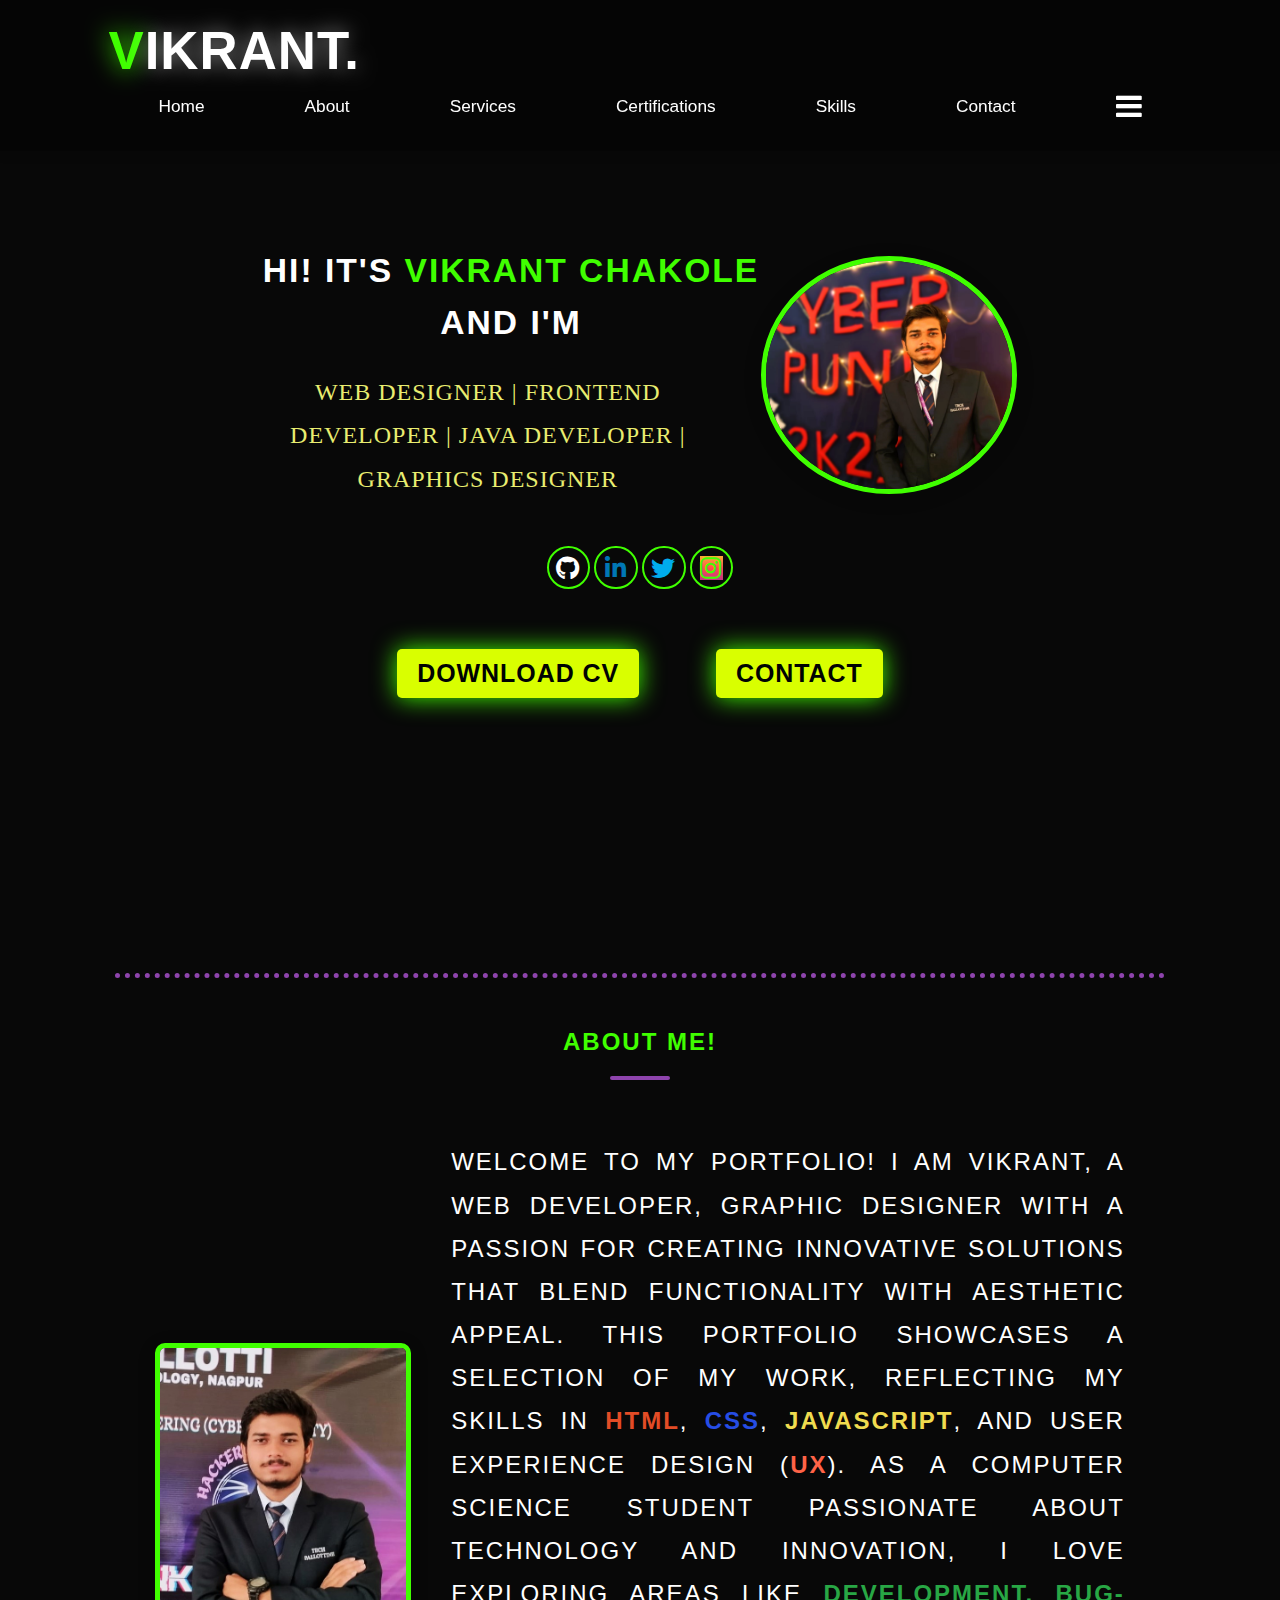
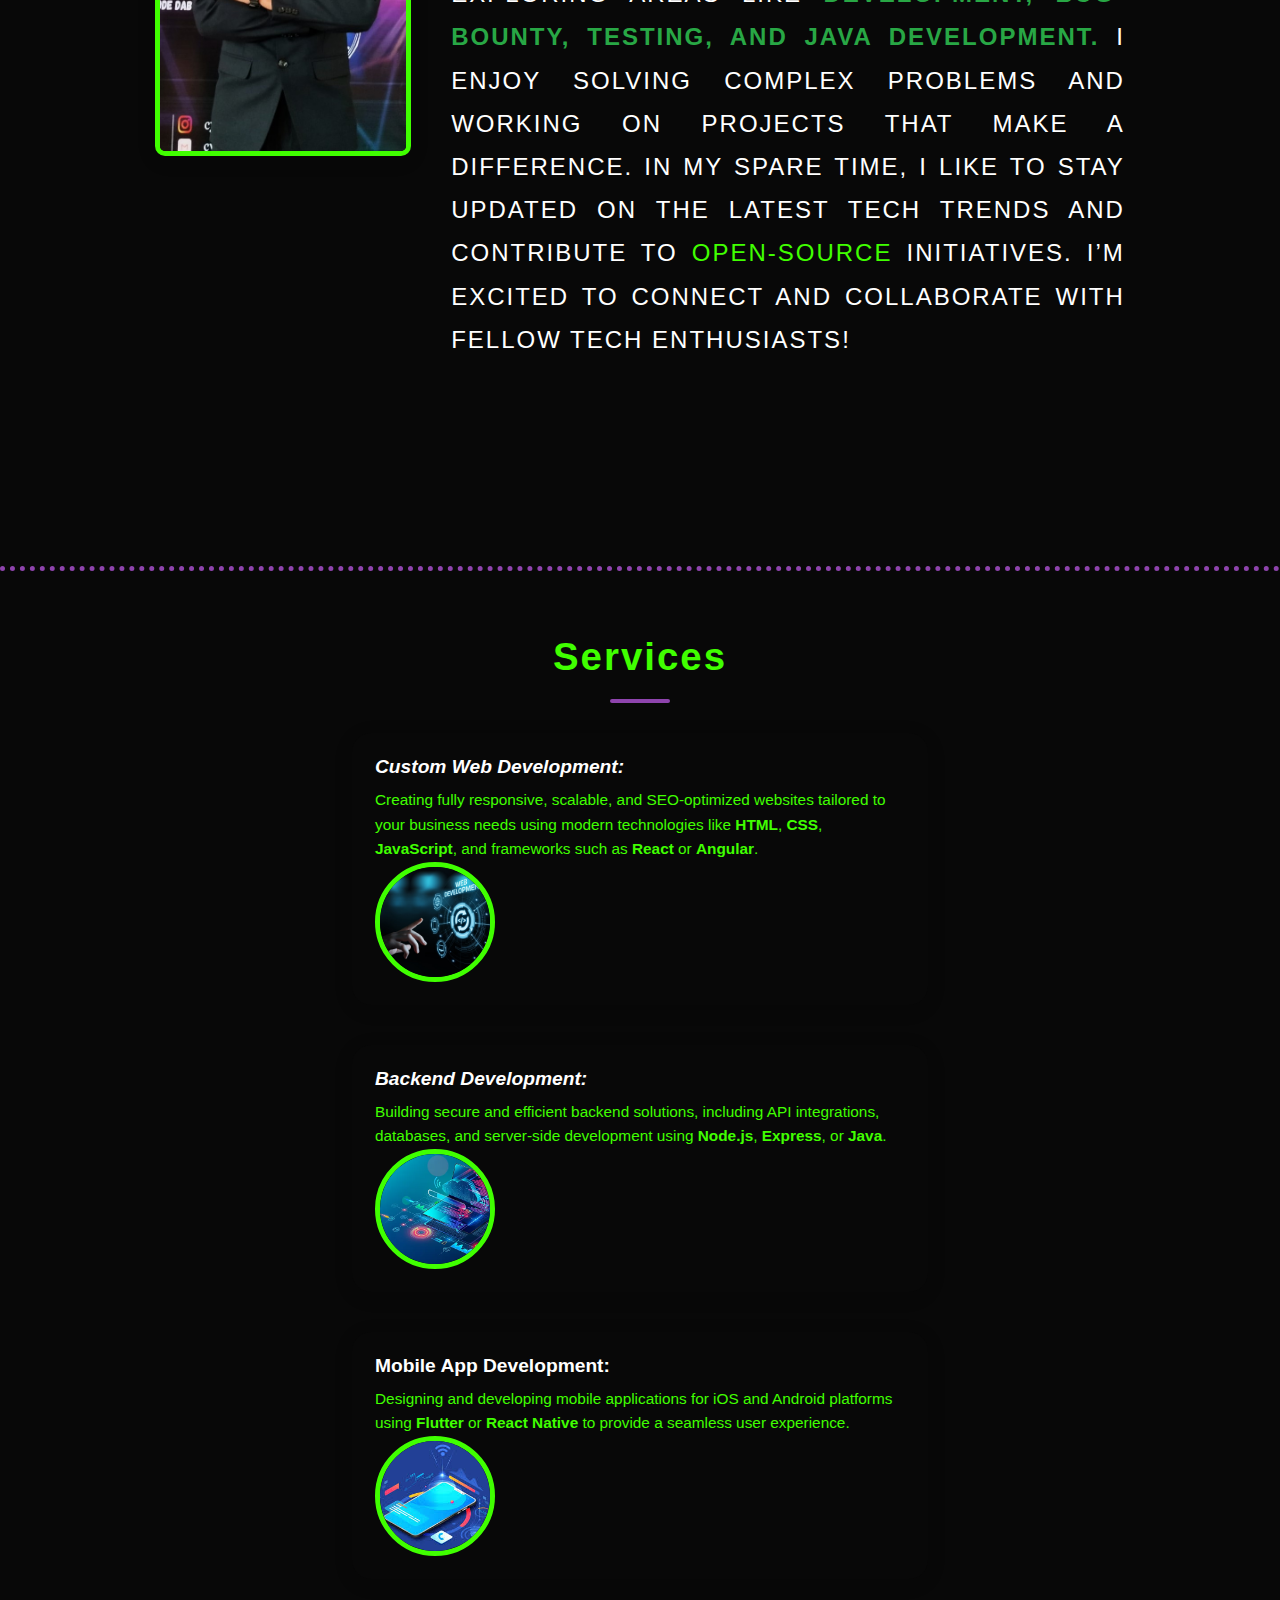
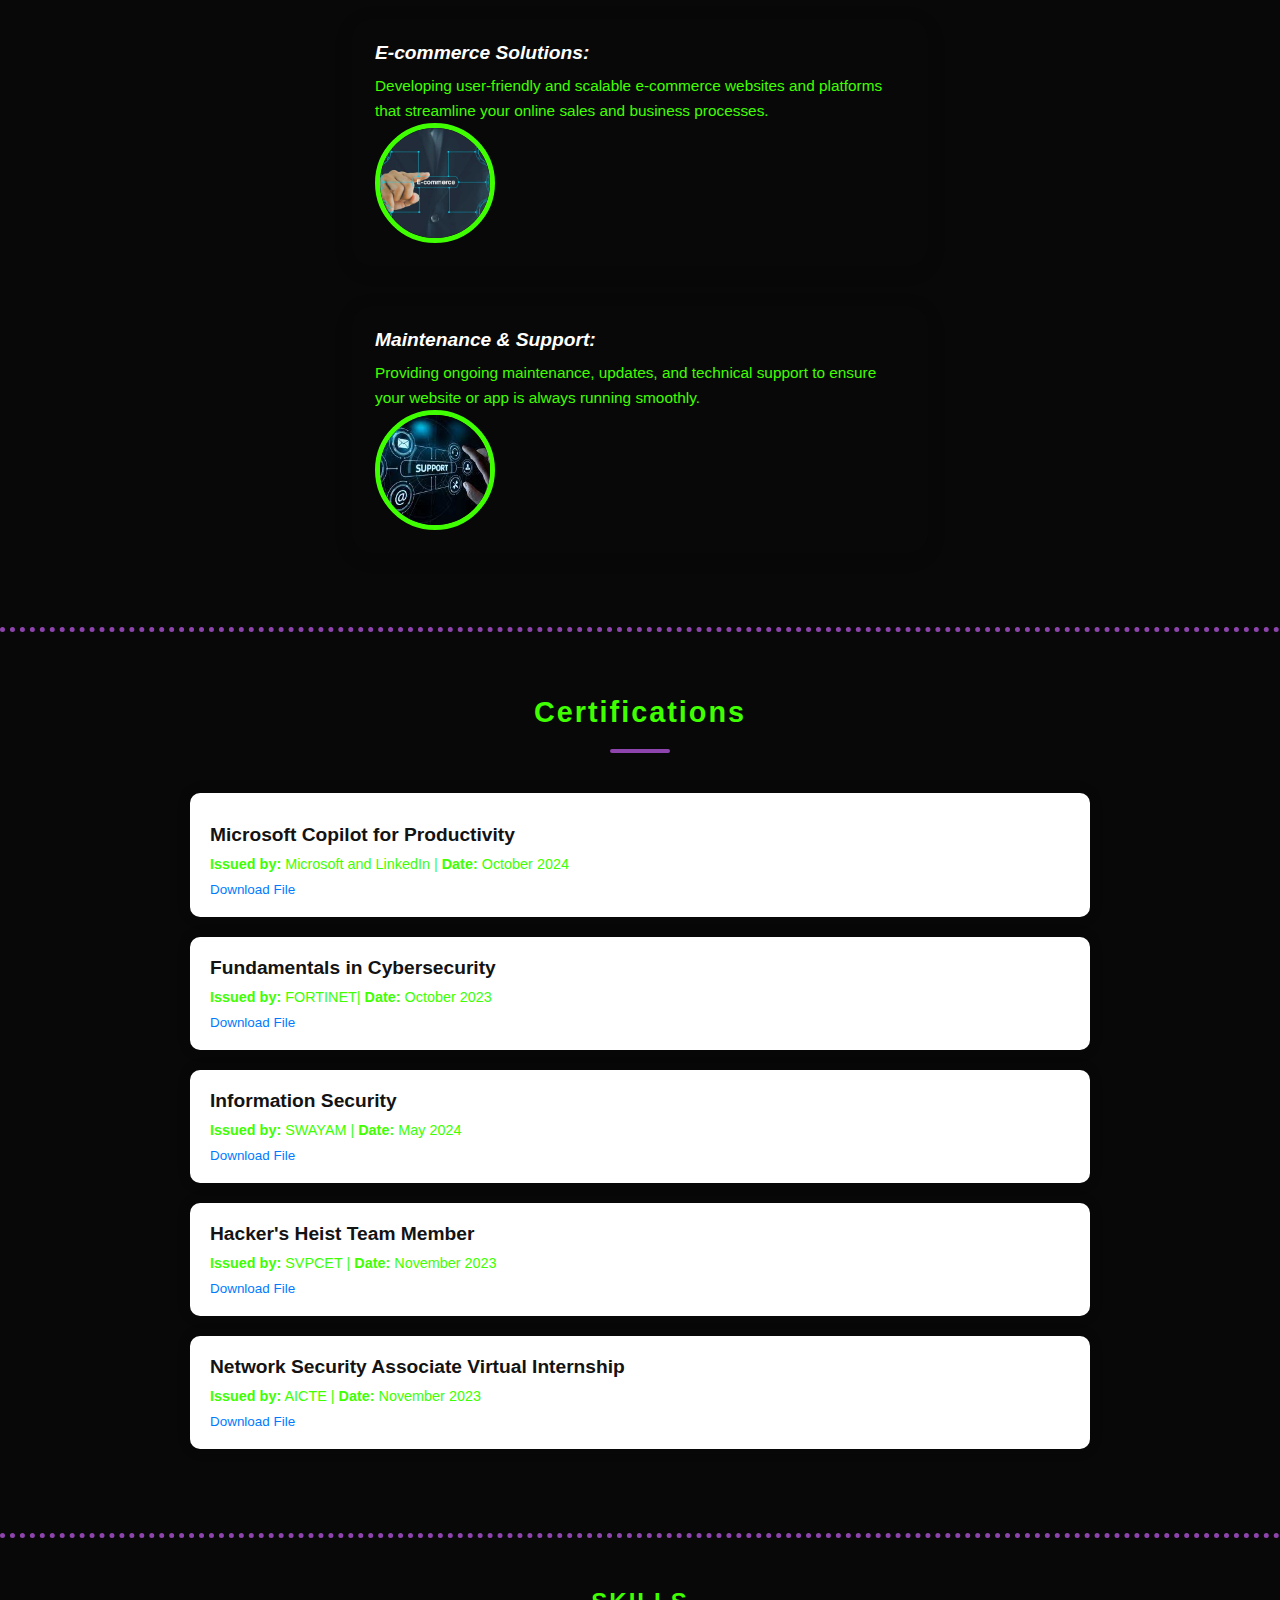
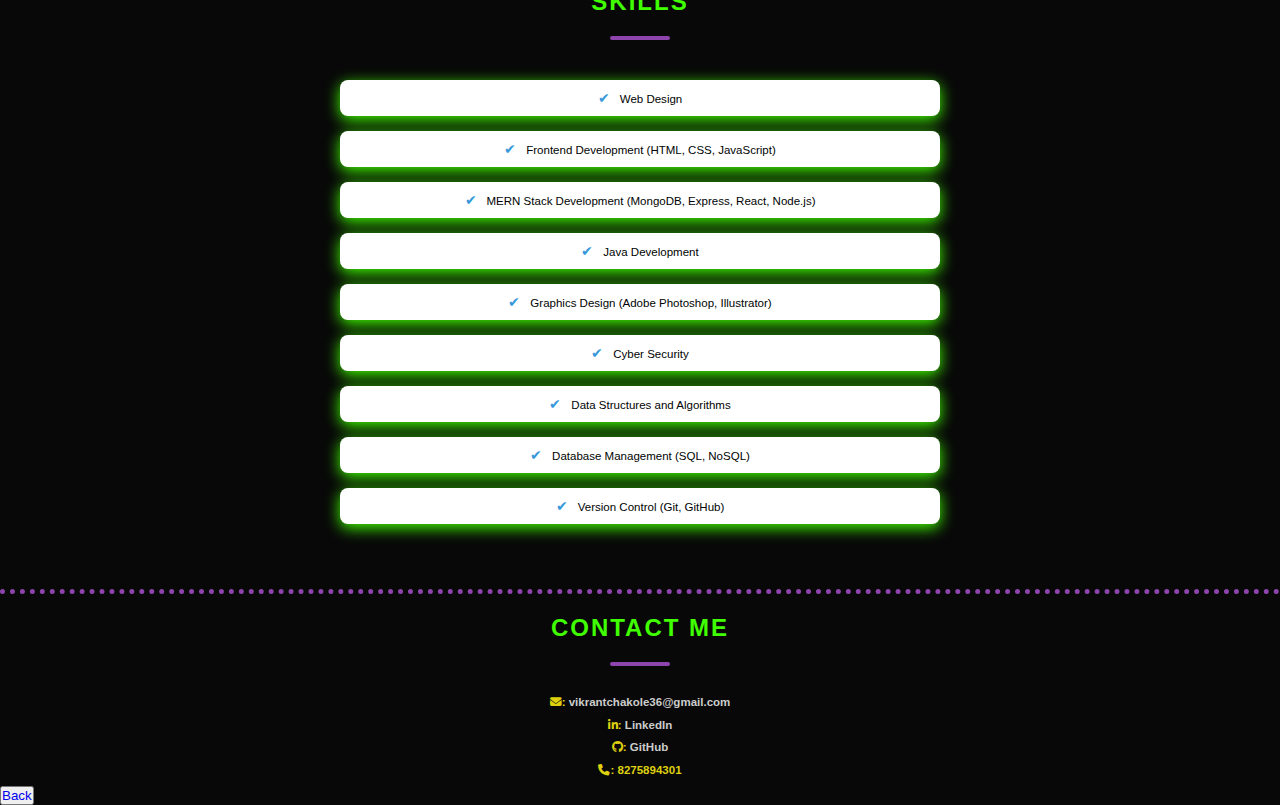
<file: index.html>
<!DOCTYPE html>
<html lang="en">
<head>
    <meta charset="UTF-8">
    <meta name="viewport" content="width=device-width, initial-scale=1.0">
    <link rel="stylesheet" type="text/css" href="style.css">
    <link rel="stylesheet" href="https://cdnjs.cloudflare.com/ajax/libs/font-awesome/6.6.0/css/all.min.css">
    <link rel="stylesheet" href="https://cdnjs.cloudflare.com/ajax/libs/font-awesome/4.7.0/css/font-awesome.min.css">
    <script src="script.js"></script>
    <title>Portfolio</title>
</head>
<body>
<header class="header">
    <div class="container">
        <div class="logo"><span>V</span>ikrant.</div>

        <nav>
            <ul class="navlist">
                <li><a href="#home">Home</a></li>
                <li><a href="#about">About</a></li>
                <li><a href="#services">Services</a></li>
                <li><a href="#certifications">Certifications</a></li>
                <li><a href="#skills">Skills</a></li>
                <li><a href="#contact">Contact</a></li>

            </ul>
            <div class="menu-icon">
                <i class="fa fa-bars" onclick="toggleMenu()"></i>
            </div>

        </nav>
    </div>
</header>
<main>
    <section class="home" id="home">
       <div class="home-content">
           <div class="content">
            <table>
                <tr>
                    <td>
                         <h2>Hi! It's <strong>VIKRANT CHAKOLE</strong></h2>
                         <h3>AND I'M</h3>
                          <p>Web Designer | Frontend Developer | Java Developer | Graphics Designer</p>
                    </td>

                    <div class="profile">
                           <td>
                              <img src="Photos/Photo.jpg" alt="Vikrant Chakole's photo" class="profile-img">
                          </td>
                     </div>

                </tr>

           </table>
    </div>

           <div class="social-icons">
               <a href="https://github.com/VIKRANT4301/Vikrantcha.git"><i class="fa-brands fa-github"></i></a>
               <a href="https://www.linkedin.com/in/vikrant-chakole-a063a0269/"><i class="fab fa-linkedin-in"></i></a>
               <a href="https://x.com/VChakole2032"><i class="fa-brands fa-twitter"></i></a>
               <a href="https://www.instagram.com/vikrantchakole_32?igsh=Ym53b3NqNDRlN2tw"><i class="fa-brands fa-instagram"></i></a>
           </div>

           <div class="btn-group">
               <a href="File/Resume.html" class="btn">Download CV</a>
               <a href="#contact" class="btn">Contact</a>
           </div>
       </div>
    </section>
</main>

<section id="about" class="about-section">
    <div class="container">
        <h2>About Me!</h2>
        <table>
            <tr>
                <td>
                    <img src="Photos/Profile.jpg" alt="Vikrant Chakole's photo" class="profile-img">

                </td>

                <td>

                    <p>Welcome to my portfolio! I am Vikrant, a web developer, graphic designer with a passion for creating innovative solutions that blend functionality with aesthetic appeal. This portfolio showcases a selection of my work, reflecting my skills in 
                        <span class="techno-word-html">HTML</span>,
                        <span class="techno-word-css">CSS</span>,
                        <span class="techno-word-js">JavaScript</span>, and user experience design (<span class="techno-word-ux">UX</span>). 
                        As a Computer Science student passionate about technology and innovation, I love exploring areas like <strong>Development, Bug-Bounty, Testing, and Java Development.</strong> 
                        I enjoy solving complex problems and working on projects that make a difference. In my spare time, I like to stay updated on the latest tech trends and contribute to <span class="techno-word-open-source">Open-Source</span> initiatives. 
                        I’m excited to connect and collaborate with fellow tech enthusiasts!</p>

                </td>
            </tr>
      </table>
       </div>
</section>

<section class="services" id="services">
    <h1>Services</h1>
    <div class="services-content">
        <div class="services-box">
            <div class="services-info">

                <h4><i>Custom Web Development:</i></h4>
                <p>Creating fully responsive, scalable, and SEO-optimized websites tailored to your business needs using modern technologies like <strong>HTML</strong>, <strong>CSS</strong>, <strong>JavaScript</strong>, and frameworks such as <strong>React</strong> or <strong>Angular</strong>.</p>
                <img src="Photos/Profile2.jpg" alt="Vikrant Chakole's photo" class="profile-img">
              </div>
        </div>

        <div class="services-box">
            <div class="services-info">
                <h4><i>Backend Development:</i></h4>
                <p>Building secure and efficient backend solutions, including API integrations, databases, and server-side development using <strong>Node.js</strong>, <strong>Express</strong>, or <strong>Java</strong>.</p>
                <img src="Photos/Profile3.jpg" alt="Vikrant Chakole's photo" class="profile-img">
            </div>
        </div>
        <div class="services-box">
            <div class="services-info">
              <h4>Mobile App Development:</h4>
                <p>Designing and developing mobile applications for iOS and Android platforms using <strong>Flutter</strong> or <strong>React Native</strong> to provide a seamless user experience.</p>
                <img src="Photos/Profile4.jpg" alt="Vikrant Chakole's photo" class="profile-img">
            </div>
        </div>
        <div class="services-box">
            <div class="services-info">
                <h4><i>E-commerce Solutions:</i></h4>
                <p>Developing user-friendly and scalable e-commerce websites and platforms that streamline your online sales and business processes.</p>
                <img src="Photos/Profile5.jpg" alt="Vikrant Chakole's photo" class="profile-img">
            </div>

        </div>
        <div class="services-box">
            <div class="services-info">
                <h4><i>Maintenance & Support:</i></h4>
                <p>Providing ongoing maintenance, updates, and technical support to ensure your website or app is always running smoothly.</p>
                <img src="Photos/Profile6.jpg" alt="Vikrant Chakole's photo" class="profile-img">
            </div>
        </div>
      </div>
   </section>

  <section id="certifications" class="certifications-section">
    <div class="container">
        <h2>Certifications</h2>
        <div class="certification-list">
            <div class="certification-item">Microsoft Certificate of Completion
                <h4>Microsoft Copilot for Productivity</h4>
                <p><strong>Issued by:</strong> Microsoft and LinkedIn | <strong>Date:</strong> October 2024</p>
                <a href="Photos/copilot.jpeg" download>Download File</a>
           </div>
            <div class="certification-item">
                <h4>Fundamentals in Cybersecurity</h4>
                <p><strong>Issued by:</strong> FORTINET| <strong>Date:</strong> October 2023</p>
                <a href="File/Fortinet_Certified_Fundamentals_in_Cybersecurity.pdf" download>Download File</a>
            </div>
            <div class="certification-item">
                <h4>Information Security</h4>
                <p><strong>Issued by:</strong> SWAYAM | <strong>Date:</strong> May 2024</p>
                <a href="File/NPTEL1.pdf" download>Download File</a>
            </div>
            <div class="certification-item">
                <h4>Hacker's Heist Team Member</h4>
                <p><strong>Issued by:</strong> SVPCET | <strong>Date:</strong> November 2023</p>
                <a href="Photos/CERTIFICATE.jpg" download>Download File</a>
            </div>
            <div class="certification-item">
                <h4>Network Security Associate Virtual Internship</h4>
                <p><strong>Issued by:</strong> AICTE | <strong>Date:</strong> November 2023</p>
                <a href="File/AICTE CERTIFICATE.pdf" download>Download File</a>
            </div>
        </div>
      </div>
   </section>

    <section id="skills" class="skills-section">
     <div class="container">
        <h2>Skills</h2>
        <ul>
            <li>Web Design</li>
            <li>Frontend Development (HTML, CSS, JavaScript)</li>
            <li>MERN Stack Development (MongoDB, Express, React, Node.js)</li>
            <li>Java Development</li>
            <li>Graphics Design (Adobe Photoshop, Illustrator)</li>
            <li>Cyber Security</li>
            <li>Data Structures and Algorithms</li>
            <li>Database Management (SQL, NoSQL)</li>
            <li>Version Control (Git, GitHub)</li>
        </ul>
     </div>
   </section>

   <section id="contact" class="contact-section">
      <div class="container">
        <h2>Contact Me</h2>
        <p><i class="fa-solid fa-envelope"></i>: <a href="mailto:vikrantchakole36@gmail.com">vikrantchakole36@gmail.com</a></p>
        <p><i class="fab fa-linkedin-in"></i>: <a href="https://www.linkedin.com/in/vikrant-chakole-a063a0269/">LinkedIn</a></p>
        <p><i class="fa-brands fa-github"></i>: <a href="https://github.com/VIKRANT4301/Vikrantcha.gi">GitHub</a></p>
        <p><i class="fa-solid fa-phone"></i>: 8275894301</p>
    </div>
   </section>


<footer>
    <button><a href="index.html">Back</a></button>
</footer>
</body>
</html>
</file>
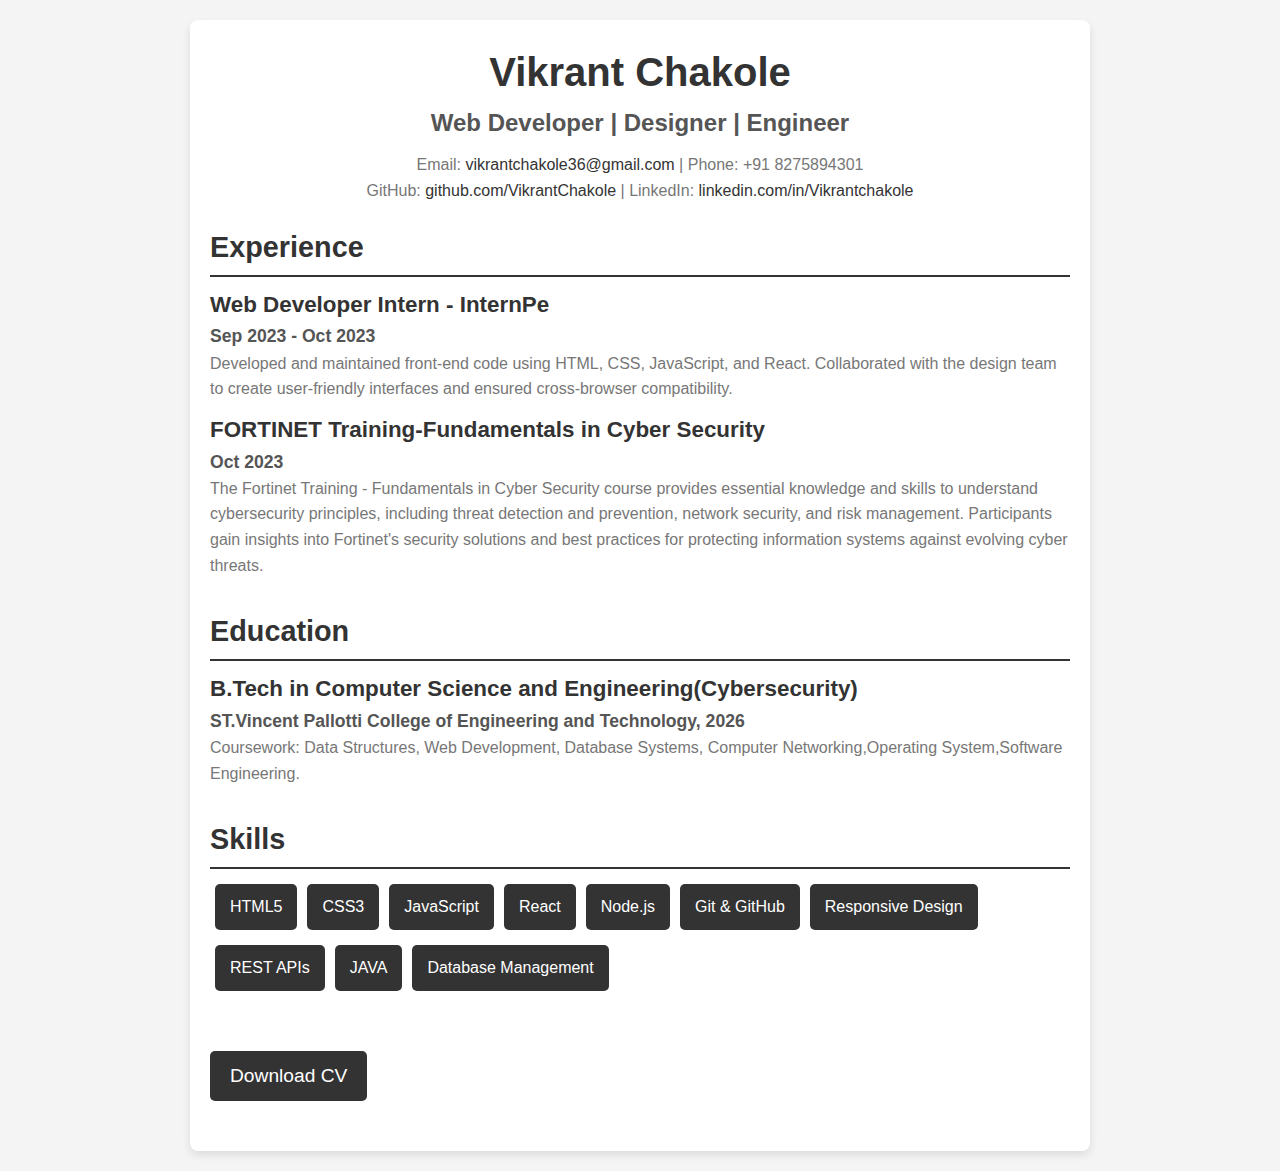
<file: Resume.html>
<!DOCTYPE html>
<html lang="en">
<head>
    <meta charset="UTF-8">
    <meta name="viewport" content="width=device-width, initial-scale=1.0">
    <title>Resume</title>
    <style>
 
        * {
            margin: 0;
            padding: 0;
            box-sizing: border-box;
        }

        body {
            font-family: 'Arial', sans-serif;
            line-height: 1.6;
            background-color: #f4f4f4;
        }

        .resume-container {
            max-width: 900px;
            margin: 20px auto;
            padding: 20px;
            background: #fff;
            box-shadow: 0 4px 8px rgba(0, 0, 0, 0.1);
            border-radius: 8px;
        }


        .header {
            text-align: center;
            margin-bottom: 20px;
        }

        .header h1 {
            font-size: 2.5rem;
            color: #333;
        }

        .header h3 {
            font-size: 1.5rem;
            color: #555;
        }

        .header .contact-info {
            margin-top: 10px;
            font-size: 1rem;
            color: #777;
        }

        .contact-info a {
            color: #333;
            text-decoration: none;
        }


        h2 {
            font-size: 1.8rem;
            color: #333;
            border-bottom: 2px solid #333;
            margin-bottom: 10px;
            padding-bottom: 5px;
        }


        .section {
            margin-bottom: 30px;
        }


        .section ul {
            list-style-type: none;
        }

        .section ul li {
            margin-bottom: 10px;
        }

        .section ul li h3 {
            font-size: 1.4rem;
            color: #333;
        }

        .section ul li h4 {
            font-size: 1.1rem;
            color: #555;
        }

        .section ul li p {
            color: #777;
            font-size: 1rem;
        }


        .skills-list {
            display: flex;
            flex-wrap: wrap;
        }

        .skills-list li {
            background-color: #333;
            color: #fff;
            padding: 10px 15px;
            margin: 5px;
            border-radius: 5px;
            font-size: 1rem;
        }


        .download-btn {
            display: inline-block;
            padding: 10px 20px;
            background-color: #333;
            color: #fff;
            text-decoration: none;
            font-size: 1.2rem;
            border-radius: 5px;
            margin-top: 20px;
        }

        .download-btn:hover {
            background-color: #555;
        }
    </style>
</head>
<body>

    <div class="resume-container">

        <!-- Header Section -->
        <div class="header">
            <h1>Vikrant Chakole</h1>
            <h3>Web Developer | Designer | Engineer</h3>
            <div class="contact-info">
                <p>Email: <a href="mailto:vikrantchakole36@gmail.com">vikrantchakole36@gmail.com</a> | Phone: +91 8275894301</p>
                <p>GitHub: <a href="https://github.com/VIKRANT4301/Vikrantcha.git">github.com/VikrantChakole</a> | LinkedIn: <a href="https://www.linkedin.com/in/vikrant-chakole-a063a0269/">linkedin.com/in/Vikrantchakole</a></p>
            </div>
        </div>

        <!-- Experience Section -->
        <div class="section">
            <h2>Experience</h2>
            <ul>

                <li>
                    <h3>Web Developer Intern - InternPe</h3>
                    <h4>Sep 2023 - Oct 2023</h4>
                    <p>Developed and maintained front-end code using HTML, CSS, JavaScript, and React. Collaborated with the design team to create user-friendly interfaces and ensured cross-browser compatibility.</p>
                </li>
                <li>
                    <h3>FORTINET Training-Fundamentals in Cyber Security </h3>
                    <h4>Oct 2023</h4>
                    <p>The Fortinet Training - Fundamentals in Cyber Security course provides essential knowledge and skills to understand cybersecurity principles, including threat detection and prevention, network security, and risk management. Participants gain insights into Fortinet's security solutions and best practices for protecting information systems against evolving cyber threats.</p>
                </li>
            </ul>
        </div>

        <!-- Education Section -->
        <div class="section">
            <h2>Education</h2>
            <ul>
                <li>
                    <h3>B.Tech in Computer Science and Engineering(Cybersecurity)</h3>
                    <h4>ST.Vincent Pallotti College of Engineering and Technology, 2026</h4>
                    <p>Coursework: Data Structures, Web Development, Database Systems, Computer Networking,Operating System,Software Engineering.</p>
                </li>
            </ul>
        </div>

        <!-- Skills Section -->
        <div class="section">
            <h2>Skills</h2>
            <ul class="skills-list">
                <li>HTML5</li>
                <li>CSS3</li>
                <li>JavaScript</li>
                <li>React</li>
                <li>Node.js</li>
                <li>Git & GitHub</li>
                <li>Responsive Design</li>
                <li>REST APIs</li>
                <li>JAVA</li>
                <li>Database Management</li>
            </ul>
        </div>

        <!-- Download CV Button -->
        <div class="section">
            <a href="Resume.pdf" download="VikrantChakole_Resume.pdf" class="download-btn">Download CV</a>
        </div>

    </div>

</body>
</html>
</file>
<file: style.css>
* {
    margin: 0;
    padding: 0;
    box-sizing: border-box;
    text-decoration: none;
    outline: none;
    list-style: none;
    scroll-behavior: smooth;
    font-family: "Poppins", sans-serif;
}

:root {
    --text-color: white;
    --hover-color: #40ff00;
    --bg-color: #080808;
    --second-bg-color: #131313;
    --accent-color: rgb(209, 255, 56);
}

html {
    font-size: 60%;
    overflow-x: hidden;
}

body {
    background: var(--bg-color);
    color: var(--text-color);
    flex-wrap: wrap;
}
html,body{
    height: 100%;
    width:100%;
}

/* Container */
.container {
    margin: 0 auto;
    padding-inline: 20px;
}

/* Header */
.header {
    background: rgba(0, 0, 0, 0.3);
    display: flex;
    padding-block: 15px;
    justify-content: space-between;
    padding: 20px 0;
    position: fixed;
    top: 0;
    left: 0;
    width: 100%;
    align-items: center;
    z-index: 5;
    box-shadow: 0 4px 10px rgba(0, 0, 0, 0.1);
}

.header .container {
    align-items: center;
    justify-content: space-between;
}

.header h1 {
    margin: 0;
    color: #333;
    font-size: 80px;
}

/* Logo */
.logo {
    font-size: 5.5rem;
    font-weight: bold;
    color: white;
    text-transform: uppercase;
    text-shadow: 0 0 20px rgba(255, 255, 255, 0.5);
    position:relative;
    letter-spacing: 1px;
    transition: transform 0.3s ease;
}

.logo:hover {
    transform: scale(1.1);
    -webkit-transform: scale(1.1);
    -moz-transform: scale(1.1);
    -ms-transform: scale(1.1);
    -o-transform: scale(1.1);
}


.logo span {
    text-shadow: 0 0 25px var(--hover-color);
}

/* Navigation */
nav{
    padding: 10px 30px;
    display: flex;
    align-items: center;
    justify-content: space-between;
    position: relative;
    height:50px;
}
nav ul {
    display: flex;
    gap: 30px;
}

nav ul li {
  list-style-type: none;
}

nav ul li a {
    font-size: 1.8rem;
    color: var(--text-color);
    font-weight: 500;
    transition: color 0.3s ease, border-bottom 0.3s ease;
    border-bottom: 3px solid transparent;
    -webkit-transition: color 0.3s ease, border-bottom 0.3s ease;
    -moz-transition: color 0.3s ease, border-bottom 0.3s ease;
    -ms-transition: color 0.3s ease, border-bottom 0.3s ease;
    -o-transition: color 0.3s ease, border-bottom 0.3s ease;
}

nav ul li a:hover {
    color: var(--hover-color);
    border-radius: 5px;
}


header,.navlist{
    display: flex;
    align-items: center;
    justify-content: space-between;
    width: 100%;

}
.navlist{
    margin-right: 80px;
    padding: 10px 20px;
    gap:100px;

}
.nav a{
    font-size: 1.8rem;
    color: var(--text-color);
    margin-left: 4rem;
    font-weight: 500;
    transition: 0.3s ease;
    -webkit-transition: 0.3s ease;
    -moz-transition: 0.3s ease;
    -ms-transition: 0.3s ease;
    -o-transition: 0.3s ease;
    border-bottom: 3px solid transparent;
}


.nav a:hover,
.nav a:active{
    background: var(--hover-color);
    border-bottom: 3px solid var(--hover-color);
}


/* Mobile Menu */
#menu-icon {
   font-size: 4.6rem;
    color: var(--hover-color);
    display: none;
}
.menu-icon i{
    color:#fff;
     font-size: 30px;

}

/* Responsive Styles for Mobile */
@media (max-width: 767px) {

    .navlist {
       position:fixed;
       display:none;
        top: 0;
        right: 0;
        width: 100%;
        height: 100%;
        padding: 100px 120px;
        background-color: var(--bg-color);
        background-size: cover;
        flex-direction: column;
        margin-right: 80px;
        gap:10px;

    }
    .navlist.active {
        display: flex;

    }

    .navlist li {
        margin: 20px 0;
    }


    .menu-icon {
        position: absolute;
        top: 20px;
        left: 250px;
        display: flex;
        font-size: 2.5rem;
        color:white;
        cursor: pointer;
        scroll-behavior:smooth;
    }
    .navlist li a {
      color:var(--accent-color);
      text-decoration: none;
      padding: 10px 20px;
    }

    .navlist li a:hover {
      background-color: #575757;
      border-radius: 5px;
    }

    .navlist li a {
        font-size: 2rem;
    }
}
.logo:hover {
    transform: scale(1.1);
    -webkit-transform: scale(1.1);
    -moz-transform: scale(1.1);
    -ms-transform: scale(1.1);
    -o-transform: scale(1.1);
}





.home-section h2{
    font-size: 2.5rem;
    margin-bottom: 20px;
    color: var(--hover-color);
    font-weight: bold;
    letter-spacing: 2px;

}


.home{
    display:flex;
    background-color: var(--bg-color);
    justify-content: center;
    color: var(--text-color);
    text-align: center;
   text-transform: uppercase;
    letter-spacing: 2px;

}

.home-content {
    display: flex;
    flex-direction: column;
    justify-content: center;
    align-items: center;
    padding: 250px;
    padding-bottom: 100px;
}

span {
    color: var(--hover-color);
}

.logo span {
    color: var(--hover-color);
}

.home-content img {
    border-radius:50%;
    width: 20vw;
    border: 5px solid var(--hover-color);
    cursor: pointer;
    box-shadow: 0 4px 20px rgba(0, 0, 0, 0.1);
    transition: transform 0.5s ease, box-shadow 0.5s ease;
    -webkit-border-radius:50%;
    -moz-border-radius:50%;
    -ms-border-radius:50%;
    -o-border-radius:50%;
    object-fit: cover;

}

.home-content img:hover {
    transform: scale(1.1);
    box-shadow: 0px 10px 30px var(--hover-color);
}

/* Heading Styles */
.home-content h2 {
    font-size: 3.5rem;
    font-weight: bold;
    margin-bottom: 1.5rem;
    text-transform: uppercase;
    letter-spacing: 2px;
    color: var(--text-color);
    animation: fadeIn 3s ease-in-out;
}
.home-content strong{
    color: var(--hover-color);
}
.home-content h1 {
    font-size: 2rem;
    font-weight: 500;
    line-height: 1.8;
    margin-top: 1.5rem;
    max-width: 1000px;
}

.home-content h3 {
    font-size: 3.5rem;
    margin-top: 1rem;
    margin-bottom: 3rem;
    animation: fadeIn 3s ease-in-out;
}

/* Paragraph Styles */
.home-content p {
    font-family: 'Times New Roman', serif;
    font-size: 2.5rem;
    font-weight: 500;
    line-height: 1.8;
    width: 50vh;
    letter-spacing: 1px;
    animation: fadeIn 4s ease-in-out;
    color: #e9ed70;
}

/* Social Icons */
.social-icons {
    display: inline-block;
    justify-content: center;
    flex-wrap: wrap;
    gap: 2rem;
    margin-top: 1.5rem;
}

.social-icons a {
    display: inline-flex;
    justify-content: center;
    align-items: center;
    width: 4.5rem;
    height: 4.5rem;
    background: transparent;
    border: 2px solid var(--hover-color);
    font-size: 2.5rem;
    border-radius: 50%;
    color: var(--hover-color);
    margin-top: 3rem;
    transition: transform 0.3s ease, background-color 0.3s ease, box-shadow 0.3s ease;
}

.social-icons a:hover {
    transform: scale(1.3) translateY(-5px);
    box-shadow: 0 0 25px var(--hover-color);
}

.social-icons a .fa-github {
    color: white;
}
.social-icons a:hover .fa-github {
    color: white;
}

.social-icons a .fa-linkedin-in {
    color:  #0077b5;
}
.social-icons a:hover .fa-linkedin-in {
    color:#005582;
}

.social-icons a .fa-twitter {
    color: #00aced;
}
.social-icons a:hover .fa-twitter {
    color: #00b9fd;
}

.social-icons a .fa-instagram{
    background: linear-gradient( #FBB034, #FF4F4F, #C13584);
}
.social-icons a:hover .fa-instagram{
    background: linear-gradient( #ff9d01, #d90202, #ff0693);
}


/* Buttons */
.btn-container{
    display: flex;
    justify-content: center;
    align-items: center;
    height: 40%;
    text-align: center;
}

.btn {
    align-items: center;
    padding: 10px 20px;
    background-color: #d9ff00;
    color: #000302;
    text-decoration: none;
    border-radius: 5px;
    font-size: 2.6rem;
    font-weight: 600;
    font-family: 'Gill Sans', 'Gill Sans MT', Calibri, 'Trebuchet MS', sans-serif;
    letter-spacing: 0.1rem;
    box-shadow: 0 0 25px var(--hover-color);
    cursor: pointer;
    transition: transform 0.3s ease-in-out, box-shadow 0.3s ease-in-out;
    -webkit-border-radius: 5px;
    -moz-border-radius: 5px;
    -ms-border-radius: 5px;
    -o-border-radius: 5px;
}

.btn-group {
    display: flex;
    justify-content: center;
    align-items: center;
    padding: 60px;
    height: 50%;
    gap: 8rem;
}

.btn-group :hover {
background-color: var(--hover-color);
color: #000302;
box-shadow: 0 0 25px var(--hover-color);
}


.btn:hover {
    transform: scale(1.1);
    box-shadow: 0 0 50px var(--hover-color);
}



/* Mobile Screen (Max Width 767px) */
@media (max-width: 767px) {
    html {
        font-size: 55%;
    }

    .home {
        flex-direction: column;
        height: auto;
        padding: 100px;
    }

    .home-content {
        padding: 40px;
    }

    .home-content img {
        width: 40vw;
        margin-left: 20px;
    }

    .home-section h2, .home-content h2 {
        font-size: 3rem;
    }

    .home-content h1 {
        font-size: 1.5rem;
    }

    .home-content p {
        font-size: 2rem;
        width: auto;
    }

    .btn-group {
        flex-direction: column;
        gap: 4rem;
    }

    .social-icons a {
        width: 4rem;
        height: 4rem;
        font-size: 2rem;
    }
}

@media (min-width: 768px) and (max-width: 1024px) {
    html {
        font-size: 58%;
    }

    .home-content img {
        width: 30vw;
    }

    .home-section h2, .home-content h2 {
        font-size: 3rem;
    }

    .home-content p {
        font-size: 2rem;
    }

    .btn-group {
        gap: 4rem;
    }

    .social-icons a {
        width: 4.2rem;
        height: 4.2rem;
    }
}

/* About Section */

.about-section {
    display:grid;
    padding-top: 5%;
    background-color: var(--bg-color);
    padding: 50px 0;
    margin: 12rem;
    color: var(--text-color);
    text-align: center;
    border-top: 5px dotted #8e44ad;
   text-transform: uppercase;
    letter-spacing: 2px;

}

.about-section h2 {
    font-size: 2.5rem;
    margin-bottom: 20px;
    color: var(--hover-color);
    font-weight: bold;
    letter-spacing: 2px;
}

.about-section h2::after {
    content: '';
    display: block;
    width: 60px;
    height: 4px;
    background: #8e44ad;
    margin: 20px auto;
    border-radius: 2px;
}

 .about-section p{
    text-align: justify;
    max-width: 900px;
    margin: 0 auto;
   font-size: 2.5rem;
    height: auto;
    line-height: 1.8;
    margin: 20px 0;
    color: var(--text-color);
 }

.about-section img{
    border-radius: 10px;
    width: 20vw;
    border: 5px solid var(--hover-color);
    cursor: pointer;
    box-shadow: 0 4px 20px rgba(0, 0, 0, 0.1);
    transition: transform 0.5s ease, box-shadow 0.5s ease;
    -webkit-border-radius: 10px;
    -moz-border-radius: 10px;
    -ms-border-radius: 10px;
    -o-border-radius: 10px;
    object-fit: cover;
}

.about-section table {
    width: 100%;
    border-spacing: 0;
}

.about-section td {
    padding: 20px;
    text-align: left;
}
.about-section strong{
    color: #28a745;
}
.techno-word-html {
    color: #e34c26; 
    font-weight: bold;
}

.techno-word-css {
    color: #264de4;
    font-weight: bold;
}

.techno-word-js {
    color: #f0db4f; 
    font-weight: bold;
}

.techno-word-ux {
    color: #ff6347;
    font-weight: bold;
}

/* Mobile Screen (Max Width 767px) */
@media (max-width: 767px) {
    .about-section {
        margin: 0;
        padding: 20px;
        text-align: center;
    }

    .about-section h2 {
        font-size: 2rem;
    }

    .about-section p {
        font-size: 1.8rem;
        max-width: 90%;
        margin: 10px auto;
    }

    .about-section img {
        width: 50vw;
        margin: 0 auto;
    }

    .about-section table {
        display: block;
        width: 100%;
    }

    .about-section td {
        display: block;
        width: 100%;
        padding: 10px;
    }
}

/* Tablet Screen (768px to 1024px) */
@media (min-width: 768px) and (max-width: 1024px) {
    .about-section {
        margin: 5rem auto;
    }

    .about-section h2 {
        font-size: 2.2rem;
    }

    .about-section p {
        font-size: 2.2rem;
        max-width: 85%;
    }

    .about-section img {
        width: 30vw;
    }
}

/* Styling for the services section */
.services {
    padding-top: 5%;
    padding-bottom: 5%;
    width: 100%;
    background-color: var(--bg-color);
    color: var(--text-color);
    text-align: center;
    border-top: 5px dotted#8e44ad;
}

.services h1 {
    font-size: 4rem;
    margin-bottom: 2rem;
    color: var(--hover-color);
    font-weight: bold;
    letter-spacing:2px;
}

.services h1::after {
    content: '';
    display: block;
    width: 60px;
    height: 4px;
    background: #8e44ad;
    margin: 20px auto;
    border-radius: 2px;
}

/* Services content layout */
.services-content {
    display: flex;
    flex-wrap: wrap;
    justify-content: space-around;
    gap: 20px;
    max-width: 1200px;
    margin: 0 auto; 
}


/* Service box layout */
.services-box {
    display: flex;
    background-color: var(--bg-color);
    margin: 10px;
    padding: 20px;
    border-radius: 2rem;
    border: 3px solid transparent;
    cursor: pointer;
    transition: transform 0.4s ease-in-out, background-color 0.4s ease-in-out, box-shadow 0.4s ease-in-out;
    box-shadow: 0 4px 20px rgba(0, 0, 0, 0.1);
    flex-basis: 48%; 
    justify-content: start;
    align-items: center;
}

/* Service box hover effect */
.services-box:hover {
    background-color: var(--accent-color);
    color: black;
    transform: translateY(-10px);
    box-shadow: 0 6px 20px rgba(0, 0, 0, 0.2);
}


/* Profile image styling */
.services-info img {
    width: 120px;
    height: 120px;
    border-radius: 50%;
    margin-right: 20px;
    border: 5px solid var(--hover-color);
    object-fit: cover;
}

/* Services text styling */
.services-info {
    display: flex;
    flex-direction: column;
    justify-content: space-between;
    text-align: left;
}

.services-info h4 {
    font-size: 2rem;
    margin-bottom: 10px;
    color: var(--primary-color);
}

.services-info p {
    font-size: 1.6rem;
    line-height: 1.6;
    color: var(--hover-color);
}

.services-box:hover .services-info p {
    color: #000302;

}


/* Mobile Screen (Max Width 767px) */
@media (max-width: 767px) {
    .services-content {
        flex-direction: column;
        align-items: center;
    }

    .services-box {
        flex-basis: 90%;
    }

    .services-info img {
        width: 80px;
        height: 80px;
        margin-right: 10px;
    }

    .services-info h4 {
        font-size: 1.8rem;
    }
    .services-info p {
        font-size: 1.4rem;
    }

    .services h1 {
        font-size: 3rem;
    }
}

/* Tablet Screen (768px to 1024px) */
@media (min-width: 768px) and (max-width: 1024px) {
    .services-box {
        flex-basis: 45%;
    }

    .services-info img {
        width: 100px;
        height: 100px;
    }

    .services-info h4 {
        font-size: 1.9rem;
    }

    .services-info p {
        font-size: 1.5rem;
    }

    .services h1 {
        font-size: 3.5rem;
    }
}


.certifications-section {

    background-color:var(--bg-color);
    padding: 50px 0;
    padding: 5%;
    border-top: 5px dotted #8e44ad;
}

.certifications-section h2 {
    text-align: center;
    font-size: 3rem;
    color: var(--hover-color);
    letter-spacing: 2px;
    margin-bottom: 40px;
}
.certifications-section h2::after {
    content: '';
    display: block;
    width: 60px;
    height: 4px;
    background: #8e44ad;
    margin: 20px auto;
    border-radius: 2px;
    -webkit-border-radius: 2px;
    -moz-border-radius: 2px;
    -ms-border-radius: 2px;
    -o-border-radius: 2px;
}
.certification-list {
    max-width: 900px;
    margin: 0 auto;
}

.certification-item {
    background-color:#fff;
    padding: 20px;
    margin-bottom: 20px;
    border-radius: 10px;
    box-shadow: 0 0 15px rgba(0, 0, 0, 0.1);
    -webkit-border-radius: 10px;
    -moz-border-radius: 10px;
    -ms-border-radius: 10px;
    -o-border-radius: 10px;
}

.certification-item h4 {
    font-size: 2rem;
    color:#131313;
    margin-bottom: 10px;
}

.certification-item p {
    font-size: 1.5rem;
    color:var(--hover-color);
    margin-bottom: 10px;
}

.certification-item a {
    font-size: 1.4rem;
    color: #007bff;
    text-decoration: none;
}

.certification-item a:hover {
    text-decoration: underline;
}


/* Skills Section */
.skills-section {
    padding-top: 10%;
    padding: 50px 0;
    text-align: center;
    color: #000302;
    border-top: 5px dotted #8e44ad;
}

.skills-section h2 {
    font-size: 2.5rem;
    font-weight: bold;
    margin-bottom: 40px;
    color: var(--hover-color);
    letter-spacing: 2px;
    text-transform: uppercase;
}

.skills-section h2::after {
    content: '';
    display: block;
    width: 60px;
    height: 4px;
    background: #8e44ad;
    margin: 20px auto;
    border-radius: 2px;
}

.skills-section ul {
    list-style: none;
    padding: 0;
    margin: 0 auto;
    max-width: 600px;
}

.skills-section li {
    font-size: 1.2rem;
    margin: 15px 0;
    padding: 10px;
    background-color: #fff;
    border-radius: 8px;
    box-shadow: 0px 4px 15px var(--hover-color);
    transition: transform 0.3s ease, box-shadow 0.3s ease;
}

.skills-section li:hover {
    transform: translateY(-5px);
    box-shadow: 0px 8px 20px rgba(0, 0, 0, 0.2);
}

.skills-section li::before {
    content: '✔';
    font-size: 1.5rem;
    color: #3498db;
    margin-right: 10px;
}


.contact-section {
    max-height: 100%;
    padding-top:20px;
    text-align: center;
    color: #ded010;
    border-top: 5px dotted #8e44ad;
}

.contact-section h2 {
    font-size: 2.5rem;
    font-weight: bold;
    margin-bottom: 30px;
    color: var(--hover-color);
    text-transform: uppercase;
    letter-spacing: 2px;
}

.contact-section h2::after {
    content: '';
    display: block;
    width: 60px;
    height: 4px;
    background: #8e44ad;
    margin: 20px auto;
    border-radius: 2px;
}

.contact-section p {
    font-size: 1.2rem;
    margin: 10px 0;
    color:#ded010;
    font-weight: bold;
}

.contact-section a {
    color: #ccc;
    text-decoration: none;
    transition: color 0.3s ease;
}

.contact-section a:hover {
    color: #3498db;
    text-decoration: underline;
}


/* Mobile Screen (Max Width 767px) */
@media (max-width: 767px) {
    .certifications-section h2, .skills-section h2, .contact-section h2 {
        font-size: 2rem; 
    }

    .certification-item {
        padding: 15px;
    }

    .certification-item h4 {
        font-size: 1.8rem;
    }

    .certification-item p {
        font-size: 1.4rem;
    }

    .certification-item a {
        font-size: 1.2rem;
    }
    .skills-section ul {
        max-width: 100%;
    }

    .skills-section li {
        font-size: 1rem;
    }

    .contact-section p {
        font-size: 1rem;
    }

    .contact-section h2 {
        font-size: 2rem;
    }
}

/* Tablet Screen (768px to 1024px) */
@media (min-width: 768px) and (max-width: 1024px) {
    .certifications-section h2, .skills-section h2, .contact-section h2 {
        font-size: 2.2rem;
    }

    .certification-item h4 {
        font-size: 1.9rem;
    }

    .certification-item p {
        font-size: 1.4rem;
    }

    .skills-section ul {
        max-width: 80%;
    }

    .skills-section li {
        font-size: 1.1rem;
    }

    .contact-section p {
        font-size: 1.1rem;
    }

    .contact-section h2 {
        font-size: 2.2rem;
    }
}
</file>
